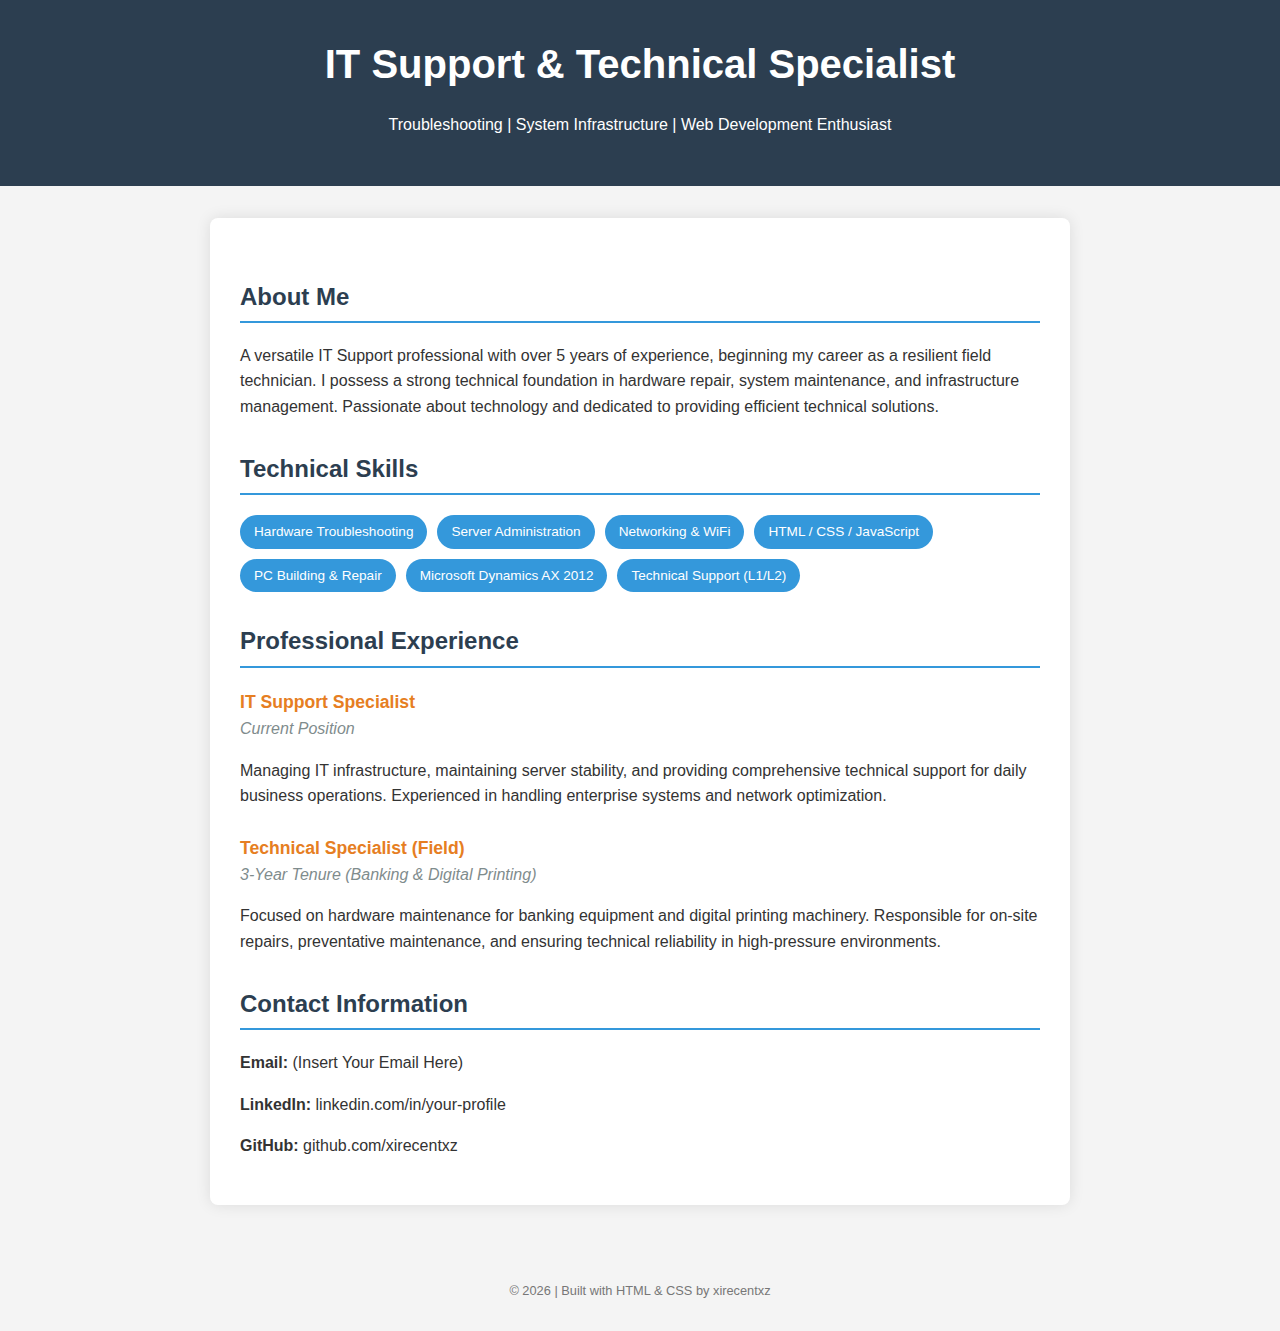
<file: index.html>
<!DOCTYPE html>
<html lang="en">
<head>
    <meta charset="UTF-8">
    <meta name="viewport" content="width=device-width, initial-scale=1.0">
    <title>Portfolio - IT Support & Technical Specialist</title>
    <style>
        body { font-family: 'Segoe UI', Tahoma, Geneva, Verdana, sans-serif; line-height: 1.6; margin: 0; color: #333; background-color: #f4f4f4; }
        header { background: #2c3e50; color: #fff; padding: 2rem 1rem; text-align: center; }
        .container { max-width: 800px; margin: 2rem auto; padding: 0 1rem; background: #fff; padding: 30px; border-radius: 8px; box-shadow: 0 0 15px rgba(0,0,0,0.1); }
        h1 { margin: 0; font-size: 2.5rem; }
        h2 { color: #2c3e50; border-bottom: 2px solid #3498db; padding-bottom: 5px; margin-top: 30px; }
        .skill-tags { display: flex; flex-wrap: wrap; gap: 10px; margin: 15px 0; }
        .tag { background: #3498db; color: white; padding: 6px 14px; border-radius: 20px; font-size: 0.85rem; font-weight: 500; }
        .job { margin-bottom: 25px; }
        .job-title { font-weight: bold; color: #e67e22; font-size: 1.1rem; }
        .job-company { font-style: italic; color: #7f8c8d; margin-bottom: 5px; }
        .footer { text-align: center; margin-top: 3rem; padding: 1rem; font-size: 0.8rem; color: #777; }
    </style>
</head>
<body>

<header>
    <h1>IT Support & Technical Specialist</h1>
    <p>Troubleshooting | System Infrastructure | Web Development Enthusiast</p>
</header>

<div class="container">
    <section>
        <h2>About Me</h2>
        <p>A versatile IT Support professional with over 5 years of experience, beginning my career as a resilient field technician. I possess a strong technical foundation in hardware repair, system maintenance, and infrastructure management. Passionate about technology and dedicated to providing efficient technical solutions.</p>
    </section>

    <section>
        <h2>Technical Skills</h2>
        <div class="skill-tags">
            <span class="tag">Hardware Troubleshooting</span>
            <span class="tag">Server Administration</span>
            <span class="tag">Networking & WiFi</span>
            <span class="tag">HTML / CSS / JavaScript</span>
            <span class="tag">PC Building & Repair</span>
            <span class="tag">Microsoft Dynamics AX 2012</span>
            <span class="tag">Technical Support (L1/L2)</span>
        </div>
    </section>

    <section>
        <h2>Professional Experience</h2>
        <div class="job">
            <div class="job-title">IT Support Specialist</div>
            <div class="job-company">Current Position</div>
            <p>Managing IT infrastructure, maintaining server stability, and providing comprehensive technical support for daily business operations. Experienced in handling enterprise systems and network optimization.</p>
        </div>
        <div class="job">
            <div class="job-title">Technical Specialist (Field)</div>
            <div class="job-company">3-Year Tenure (Banking & Digital Printing)</div>
            <p>Focused on hardware maintenance for banking equipment and digital printing machinery. Responsible for on-site repairs, preventative maintenance, and ensuring technical reliability in high-pressure environments.</p>
        </div>
    </section>

    <section>
        <h2>Contact Information</h2>
        <p><strong>Email:</strong> (Insert Your Email Here)</p>
        <p><strong>LinkedIn:</strong> linkedin.com/in/your-profile</p>
        <p><strong>GitHub:</strong> github.com/xirecentxz</p>
    </section>
</div>

<div class="footer">
    <p>&copy; 2026 | Built with HTML & CSS by xirecentxz</p>
</div>

</body>
</html>
</file>
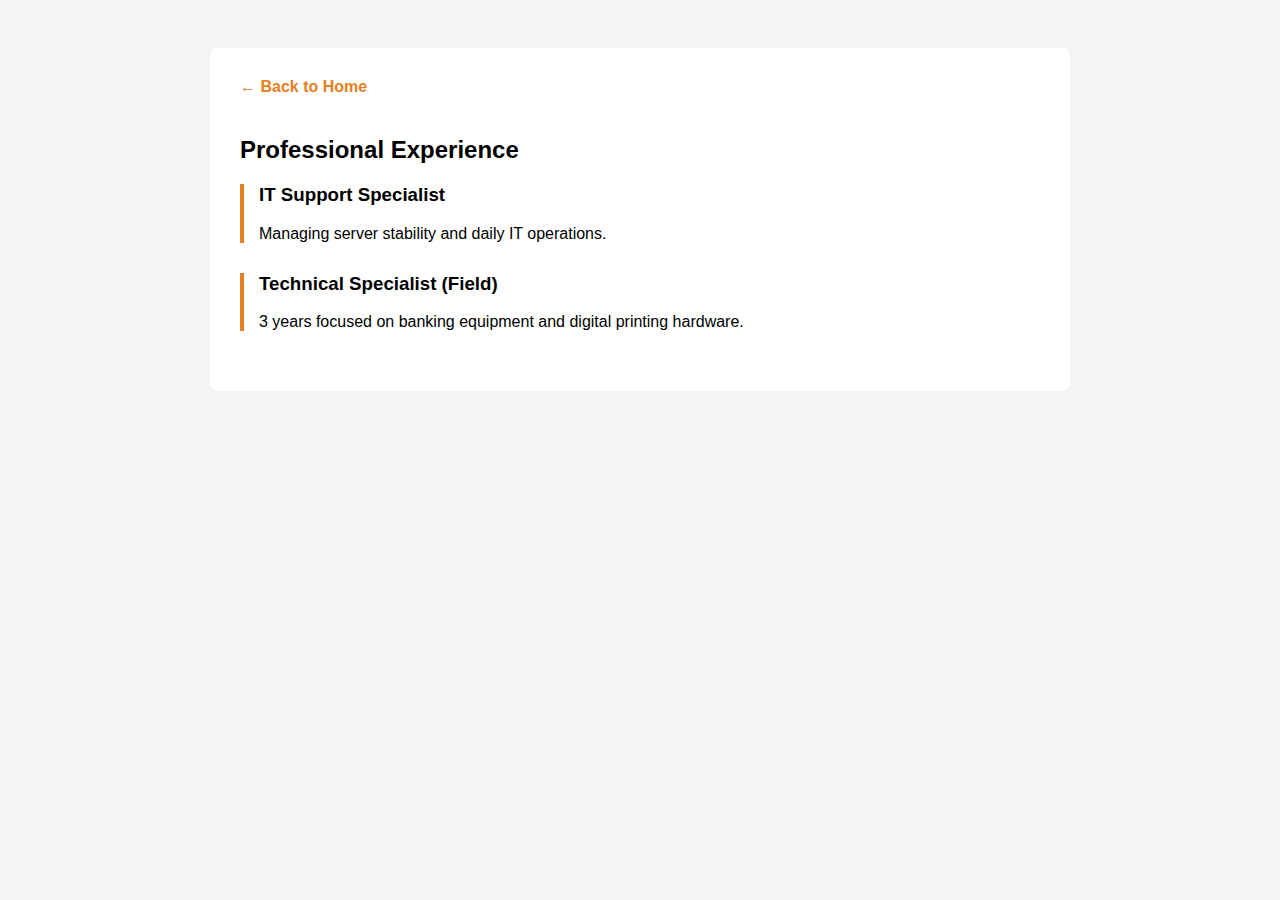
<file: experience.html>
<!DOCTYPE html>
<html lang="en">
<head>
    <meta charset="UTF-8">
    <meta name="viewport" content="width=device-width, initial-scale=1.0">
    <title>Professional Experience</title>
    <style>
        body { font-family: 'Segoe UI', sans-serif; background: #f4f4f4; padding: 40px; }
        .content { max-width: 800px; margin: auto; background: white; padding: 30px; border-radius: 8px; }
        .job { margin-bottom: 30px; border-left: 4px solid #e67e22; padding-left: 15px; }
        .back-btn { display: inline-block; margin-bottom: 20px; text-decoration: none; color: #e67e22; font-weight: bold; }
    </style>
</head>
<body>
    <div class="content">
        <a href="index.html" class="back-btn">← Back to Home</a>
        <h2>Professional Experience</h2>
        <div class="job">
            <h3>IT Support Specialist</h3>
            <p>Managing server stability and daily IT operations.</p>
        </div>
        <div class="job">
            <h3>Technical Specialist (Field)</h3>
            <p>3 years focused on banking equipment and digital printing hardware.</p>
        </div>
    </div>
</body>
</html>
</file>
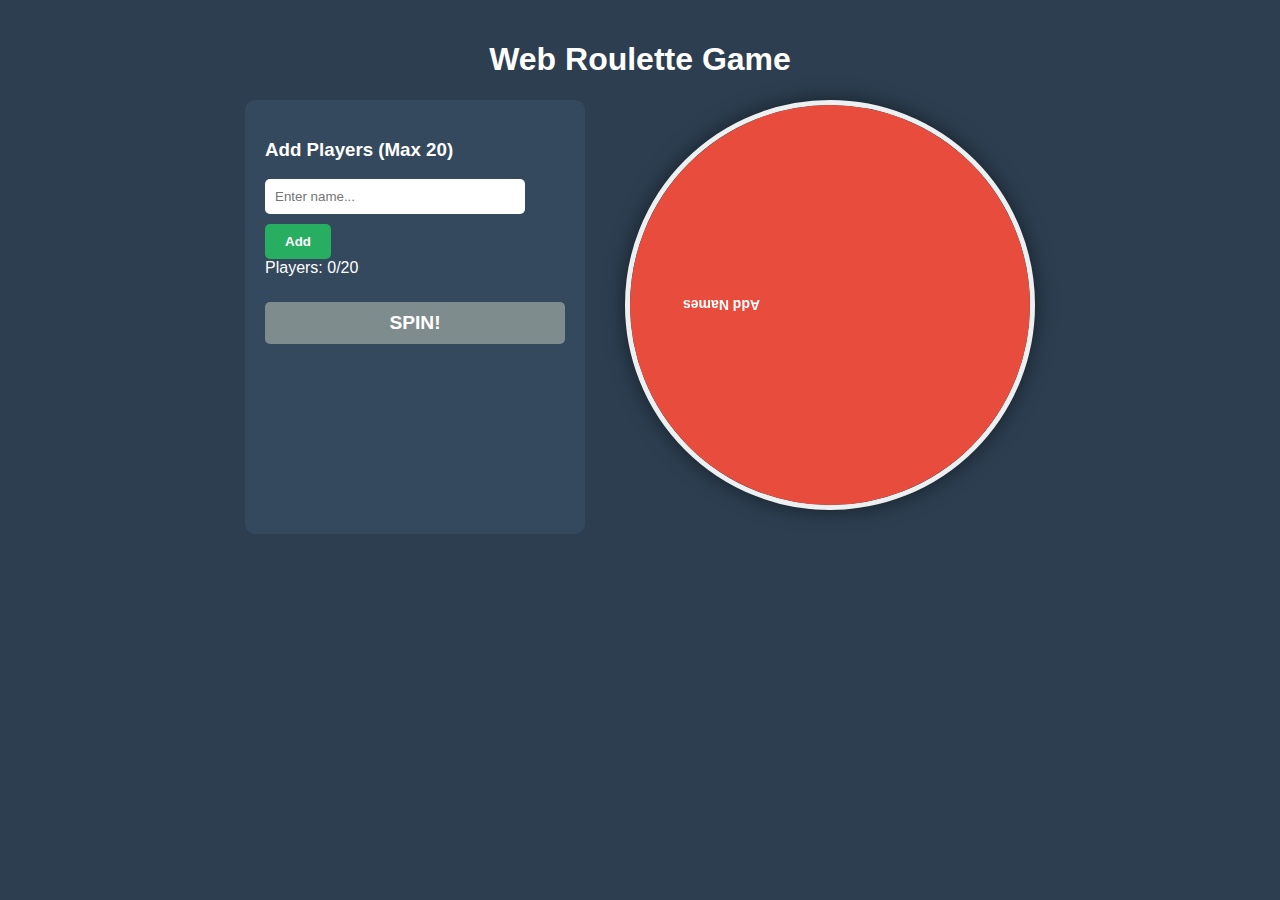
<file: game.html>
<!DOCTYPE html>
<html lang="en">
<head>
    <meta charset="UTF-8">
    <meta name="viewport" content="width=device-width, initial-scale=1.0">
    <title>Web Roulette Game</title>
    <style>
        body { font-family: 'Segoe UI', sans-serif; display: flex; flex-direction: column; align-items: center; background: #2c3e50; color: white; margin: 0; padding: 20px; }
        .container { display: flex; gap: 40px; flex-wrap: wrap; justify-content: center; max-width: 1000px; }
        .input-section { background: #34495e; padding: 20px; border-radius: 10px; width: 300px; }
        input { width: 80%; padding: 10px; margin-bottom: 10px; border-radius: 5px; border: none; }
        button { padding: 10px 20px; cursor: pointer; border-radius: 5px; border: none; font-weight: bold; transition: 0.3s; }
        .btn-add { background: #27ae60; color: white; }
        .btn-spin { background: #e67e22; color: white; width: 100%; font-size: 1.2rem; margin-top: 10px; }
        .btn-spin:disabled { background: #7f8c8d; cursor: not-allowed; }
        #wheel { border: 5px solid #ecf0f1; border-radius: 50%; box-shadow: 0 0 20px rgba(0,0,0,0.5); }
        .names-list { margin-top: 15px; font-size: 0.9rem; max-height: 200px; overflow-y: auto; }
    </style>
</head>
<body>

    <h1>Web Roulette Game</h1>
    
    <div class="container">
        <div class="input-section">
            <h3>Add Players (Max 20)</h3>
            <input type="text" id="nameInput" placeholder="Enter name...">
            <button class="btn-add" onclick="addName()">Add</button>
            <div id="counter">Players: 0/20</div>
            <div class="names-list" id="namesList"></div>
            <button class="btn-spin" id="spinBtn" onclick="spin()" disabled>SPIN!</button>
        </div>

        <div>
            <canvas id="wheel" width="400" height="400"></canvas>
            <h2 id="winnerDisplay" style="text-align: center; color: #f1c40f;"></h2>
        </div>
    </div>

    <script>
        const names = [];
        const canvas = document.getElementById('wheel');
        const ctx = canvas.getContext('2d');
        const spinBtn = document.getElementById('spinBtn');
        let currentRotation = 0;

        function addName() {
            const input = document.getElementById('nameInput');
            let name = input.value.trim();
            
            if (names.length >= 20) return alert("Maximum 20 names!");
            
            if (name === "") {
                name = "Player " + (names.length + 1);
            }

            names.push(name);
            input.value = "";
            updateUI();
            drawWheel();
        }

        function updateUI() {
            document.getElementById('counter').innerText = `Players: ${names.length}/20`;
            document.getElementById('namesList').innerText = names.join(", ");
            spinBtn.disabled = names.length < 2;
        }

        function drawWheel() {
            const numSegments = names.length || 1;
            const angle = (2 * Math.PI) / numSegments;
            const colors = ["#e74c3c", "#3498db", "#f1c40f", "#9b59b6", "#1abc9c", "#e67e22"];

            ctx.clearRect(0, 0, canvas.width, canvas.height);

            for (let i = 0; i < numSegments; i++) {
                ctx.beginPath();
                ctx.fillStyle = colors[i % colors.length];
                ctx.moveTo(200, 200);
                ctx.arc(200, 200, 200, i * angle, (i + 1) * angle);
                ctx.fill();

                // Draw Text
                ctx.save();
                ctx.translate(200, 200);
                ctx.rotate(i * angle + angle / 2);
                ctx.fillStyle = "white";
                ctx.font = "bold 14px Arial";
                ctx.fillText(names[i] || "Add Names", 70, 5);
                ctx.restore();
            }
        }

        function spin() {
            const extraDegrees = Math.floor(Math.random() * 360) + 1440; // min 4 full spins
            currentRotation += extraDegrees;
            canvas.style.transition = "transform 4s cubic-bezier(0.15, 0, 0.15, 1)";
            canvas.style.transform = `rotate(${currentRotation}deg)`;

            spinBtn.disabled = true;
            setTimeout(() => {
                spinBtn.disabled = false;
                const actualDeg = currentRotation % 360;
                const segmentAngle = 360 / names.length;
                const winningIndex = Math.floor((360 - actualDeg) / segmentAngle) % names.length;
                document.getElementById('winnerDisplay').innerText = "Winner: " + names[winningIndex] + "!";
            }, 4000);
        }

        drawWheel(); // Initial draw
    </script>
</body>
</html>
</file>
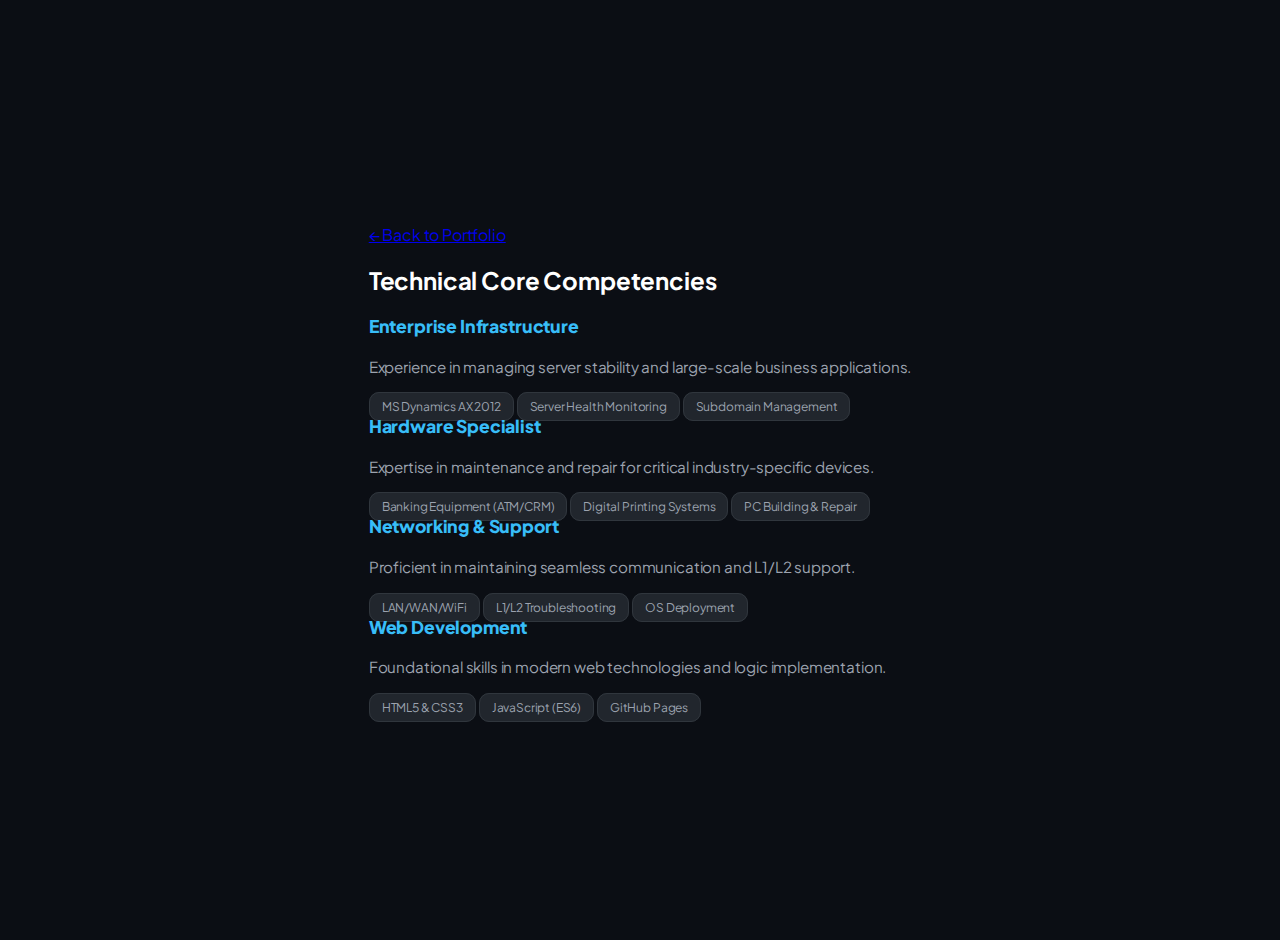
<file: skills.html>
<!DOCTYPE html>
<html lang="en">
<head>
    <meta charset="UTF-8">
    <meta name="viewport" content="width=device-width, initial-scale=1.0">
    <title>Technical Skills | IT Support Portfolio</title>
    <link rel="stylesheet" href="style.css">
</head>
<body>
    <div class="container">
        <a href="index.html" class="back-btn">← Back to Portfolio</a>
        
        <div class="card">
            <h2>Technical Core Competencies</h2>
            <div class="skill-grid">
                <div class="skill-item">
                    <h3>Enterprise Infrastructure</h3>
                    <p>Experience in managing server stability and large-scale business applications.</p>
                    <span class="tag">MS Dynamics AX 2012</span>
                    <span class="tag">Server Health Monitoring</span>
                    <span class="tag">Subdomain Management</span>
                </div>

                <div class="skill-item">
                    <h3>Hardware Specialist</h3>
                    <p>Expertise in maintenance and repair for critical industry-specific devices.</p>
                    <span class="tag">Banking Equipment (ATM/CRM)</span>
                    <span class="tag">Digital Printing Systems</span>
                    <span class="tag">PC Building & Repair</span>
                </div>

                <div class="skill-item">
                    <h3>Networking & Support</h3>
                    <p>Proficient in maintaining seamless communication and L1/L2 support.</p>
                    <span class="tag">LAN/WAN/WiFi</span>
                    <span class="tag">L1/L2 Troubleshooting</span>
                    <span class="tag">OS Deployment</span>
                </div>

                <div class="skill-item">
                    <h3>Web Development</h3>
                    <p>Foundational skills in modern web technologies and logic implementation.</p>
                    <span class="tag">HTML5 & CSS3</span>
                    <span class="tag">JavaScript (ES6)</span>
                    <span class="tag">GitHub Pages</span>
                </div>
            </div>
        </div>
    </div>
</body>
</html>
</file>
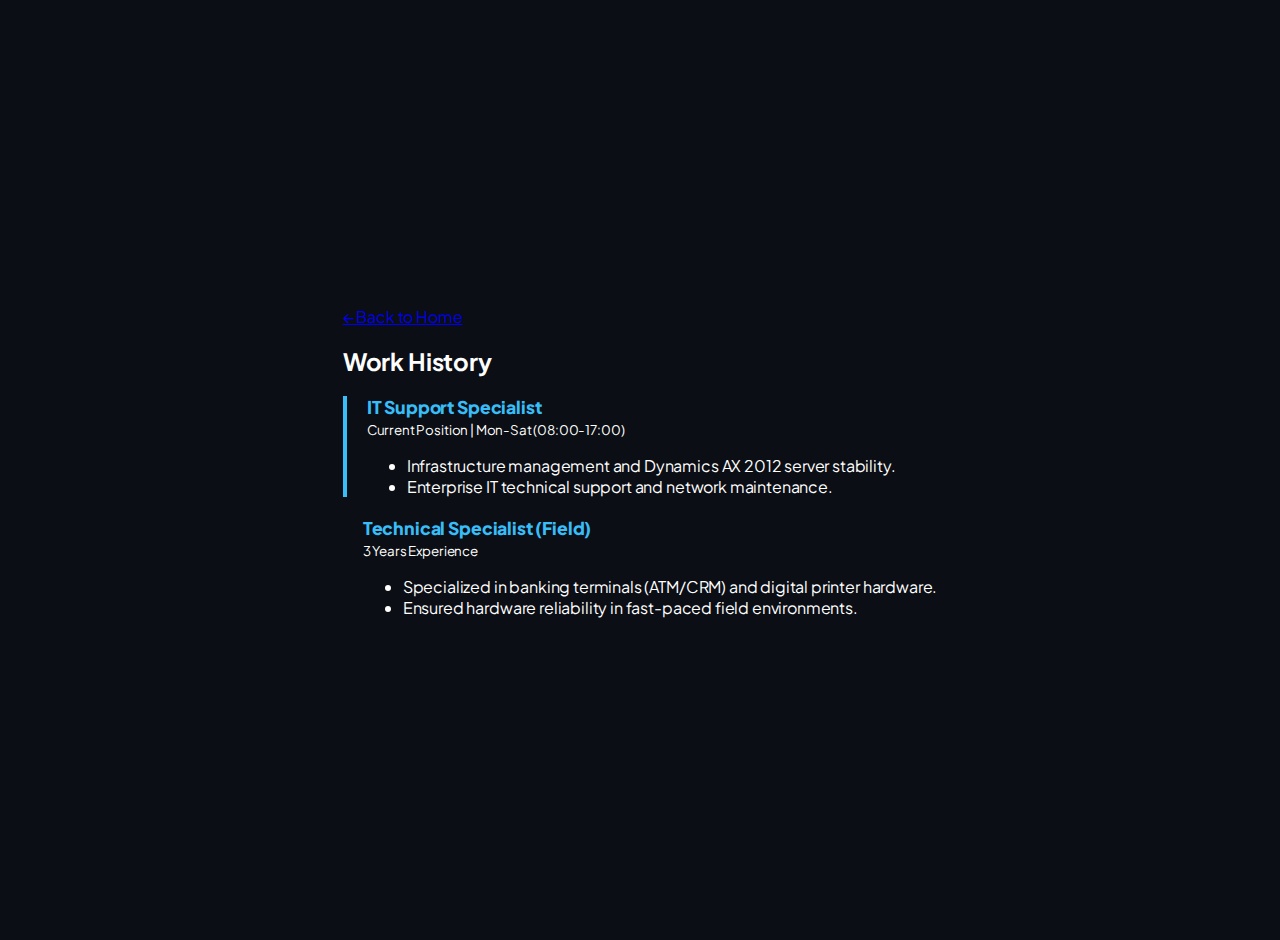
<file: pages/experience.html>
<!DOCTYPE html>
<html lang="en">
<head>
    <meta charset="UTF-8">
    <link rel="stylesheet" href="../style.css">
    <title>Experience</title>
</head>
<body>
    <div class="container">
        <a href="../index.html" class="back-btn">← Back to Home</a>
        <div class="card">
            <h2>Work History</h2>
            <div style="border-left: 4px solid var(--accent); padding-left: 20px; margin-top: 20px;">
                <h3 style="margin:0;">IT Support Specialist</h3>
                <small>Current Position | Mon-Sat (08:00-17:00)</small>
                <ul>
                    <li>Infrastructure management and Dynamics AX 2012 server stability.</li>
                    <li>Enterprise IT technical support and network maintenance.</li>
                </ul>
            </div>
            <div style="border-left: 4px solid var(--secondary); padding-left: 20px; margin-top: 20px;">
                <h3 style="margin:0;">Technical Specialist (Field)</h3>
                <small>3 Years Experience</small>
                <ul>
                    <li>Specialized in banking terminals (ATM/CRM) and digital printer hardware.</li>
                    <li>Ensured hardware reliability in fast-paced field environments.</li>
                </ul>
            </div>
        </div>
    </div>
</body>
</html>
</file>
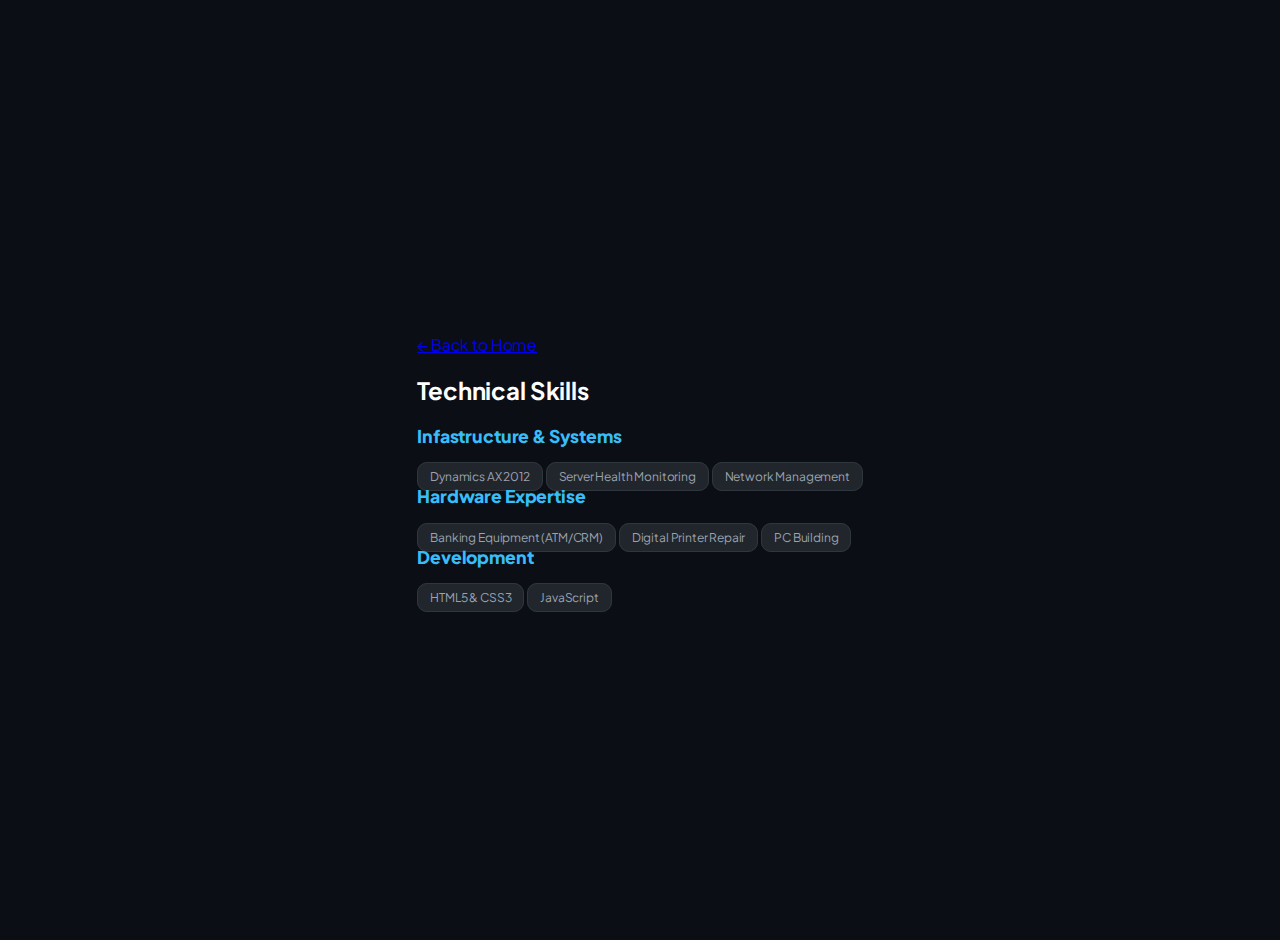
<file: pages/skill.html>
<!DOCTYPE html>
<html lang="en">
<head>
    <meta charset="UTF-8">
    <link rel="stylesheet" href="../style.css">
    <title>Technical Skills</title>
</head>
<body>
    <div class="container">
        <a href="../index.html" class="back-btn">← Back to Home</a>
        <div class="card">
            <h2>Technical Skills</h2>
            <h3>Infastructure & Systems</h3>
            <span class="tag">Dynamics AX 2012</span>
            <span class="tag">Server Health Monitoring</span>
            <span class="tag">Network Management</span>
            
            <h3>Hardware Expertise</h3>
            <span class="tag">Banking Equipment (ATM/CRM)</span>
            <span class="tag">Digital Printer Repair</span>
            <span class="tag">PC Building</span>
            
            <h3>Development</h3>
            <span class="tag">HTML5 & CSS3</span>
            <span class="tag">JavaScript</span>
        </div>
    </div>
</body>
</html>
</file>
<file: style.css>
/* 1. IMPORT FONT SELALU DI PALING ATAS */
@import url('https://fonts.googleapis.com/css2?family=Plus+Jakarta+Sans:wght@400;600;800&display=swap');

/* 2. VARIABLE WARNA */
:root {
    --bg: #0b0e14;
    --card: #161b22;
    --accent: #38bdf8;
    --text: #ffffff;
    --text-dim: #9ca3af;
}

/* 3. SETTING BODY */
body {
    background-color: var(--bg);
    color: var(--text);
    font-family: 'Plus Jakarta Sans', sans-serif;
    display: flex;
    justify-content: center;
    align-items: center;
    min-height: 100vh;
    margin: 0;
    padding: 20px;
    letter-spacing: -0.01em; /* Tambahan agar teks terlihat lebih modern */
}

/* 4. GRID SYSTEM */
.bento-container {
    display: grid;
    grid-template-columns: repeat(3, 1fr);
    grid-auto-rows: minmax(180px, auto);
    gap: 16px;
    max-width: 1100px;
    width: 100%;
}

/* 5. CARD DESIGN */
.bento-item {
    background: var(--card);
    border: 1px solid #30363d;
    border-radius: 28px; /* Lebih bulat agar terlihat lebih modern */
    padding: 24px;
    transition: 0.3s cubic-bezier(0.4, 0, 0.2, 1);
}

.bento-item:hover {
    border-color: var(--accent);
    transform: translateY(-5px);
    box-shadow: 0 10px 30px rgba(56, 189, 248, 0.1);
}

/* 6. PROFILE SECTION */
.profile-box { grid-column: span 2; }
.profile-header { display: flex; align-items: center; gap: 20px; margin-bottom: 15px; }

.profile-img { 
    width: 100px; 
    height: 100px; 
    border-radius: 50%; 
    border: 3px solid var(--accent);
    object-fit: cover; /* Mencegah foto penyet */
    object-position: center;
}

/* 7. TYPOGRAPHY & BUTTONS */
.badge { 
    background: rgba(56, 189, 248, 0.1); 
    color: var(--accent); 
    padding: 4px 12px; 
    border-radius: 20px; 
    font-size: 0.8rem; 
    font-weight: 600; 
}

h3 { color: var(--accent); margin-top: 0; font-size: 1.1rem; font-weight: 800; }
p { color: var(--text-dim); font-size: 0.95rem; line-height: 1.6; }

.tags { display: flex; flex-wrap: wrap; gap: 8px; margin-top: 10px; }
.tag { background: #21262d; padding: 6px 12px; border-radius: 10px; font-size: 0.75rem; border: 1px solid #30363d; color: var(--text-dim); }

.btn-modern {
    display: inline-block;
    margin-top: 15px;
    padding: 12px 24px;
    background: var(--accent);
    color: #0b0e14;
    text-decoration: none;
    border-radius: 14px;
    font-weight: 800;
    font-size: 0.9rem;
    transition: 0.2s;
}

.btn-modern:hover {
    opacity: 0.9;
    transform: scale(1.05);
}

/* 8. RESPONSIVE */
@media (max-width: 768px) {
    .bento-container { grid-template-columns: 1fr; }
    .profile-box { grid-column: span 1; }
}
</file>
